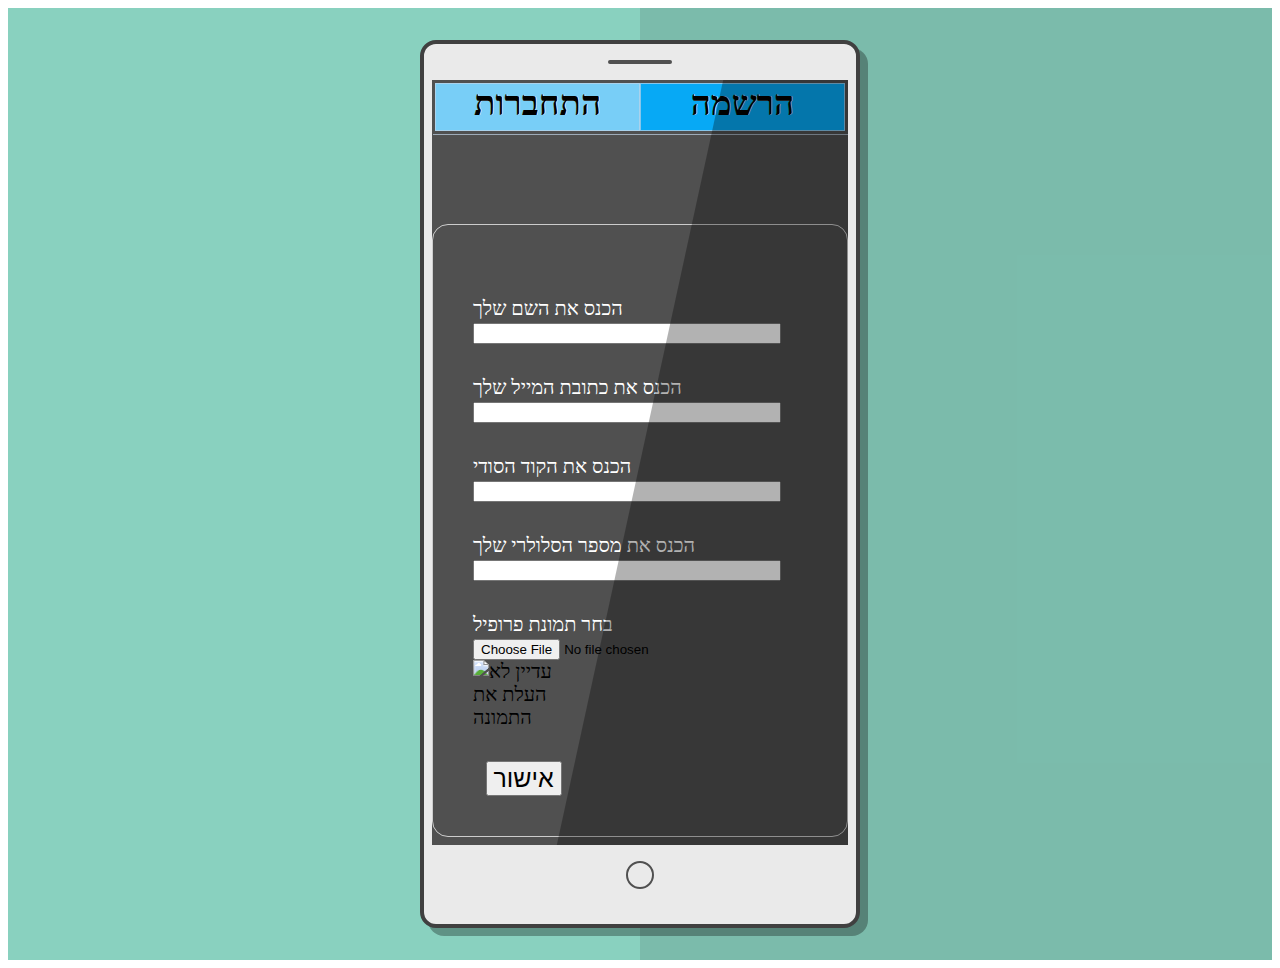
<file: client/add-user/add-user.html>
<!DOCTYPE html>
<html lang="en">

<head>
    <meta charset="UTF-8">
    <meta http-equiv="X-UA-Compatible" content="IE=edge">
    <meta name="viewport" content="width=device-width, initial-scale=1.0">
    <title>Register</title>
    <link rel="stylesheet" href="add-user.css">
</head>

<body>
    <div class="site">
        <div class="phone">
            <div class="phone_mic"></div>
            <div class="phone_screen" id="phone_screen">
                <div class="selector">
                    <div class="select non-active" id="login" onclick="location.href = '../login/login.html' ">Login</div>
                    <div class="select active" id="register">Register</div>
                </div>
                <!-- <form method="post" id="register-form" enctype="multipart/form-data" action="http://localhost:8080/api/users/image/shor" name="register_form"></form> -->
                <form method="post" id="register-form">
                    <div class="row">
                        <div>
                            <label id="r_name_label" for="username"></label>
                        </div>
                        <div>
                            <input type="text" name="username" id="username" dir="auto">
                        </div>
                    </div>

                    <div class="row">
                        <div>
                            <label id="email_label" for="email" dir="auto"></label>
                        </div>
                        <div id="email-box">
                            <input type="text" name="email" id="email" dir="auto">
                        </div>
                    </div>
                    <div class="row">
                        <div>
                            <label id="password_label" for="password" dir="auto"></label>
                        </div>
                        <div>
                            <input type="password" name="password" id="password" dir="auto">
                        </div>
                    </div>
                    <div class="row">
                        <div>
                            <label id="r_phone_label" for="phone" dir="auto"></label>
                        </div>
                        <div>
                            <input type="text" name="phone" id="phone" dir="auto">
                        </div>
                        <div>
                            <label id="r_profile_label" for="profile" dir="auto">בחר תמונת פרופיל</label>
                        </div>
                        <div>
                                <input type="file" name="profile" id="profile" accept="image/png, image/jpeg">
                        </div>
                        <img id="image" class="image"  alt="עדיין לא העלת את התמונה">
                    </div>
                    <button type="button" id="submit" onclick="onSubmit()">Submit</button>
                    <button type="button" style="display: none;" id="next" onclick="goToHomePage()">Next</button>
                    
                </form>
            </div>
            <div class="phone_button"></div>
        </div>
    </div>
    <script src="../helpers/short-foncsions.js"></script>
    <script src="../configuration.js"></script>
    <script src="../helpers/http-server.js"></script>
    <script src="../models/user-model.js"></script>
    <script src="../helpers/show-errors.js"></script>
    <script src="add-user.js"></script>
</body>

</html>
</file>
<file: client/add-user/add-user.css>
.container {
    display: flex;
    flex-direction: row;
    flex-wrap: nowrap;
    align-content: space-between;
    justify-content: center;
    align-items: center;
}


.site {
    position: relative;
    /* min-height: 100vh; */
    padding: 2rem;
    display: grid;
    place-items: center;
    background-color: #89d1bf;
    max-height: 100vh;
}

.site::after {
    position: absolute;
    content: "";
    display: block;
    top: 0;
    right: 0;
    bottom: 0;
    left: 50%;
    background-color: rgba(0, 0, 0, 0.1);
}

.phone {
    --black5: #404040;
    --black4: #505050;

    z-index: 1;
    width: 26rem;
    height: 55rem;
    padding: 0 0.5rem;
    border: 0.25rem solid var(--black5);
    border-radius: 1rem;
    display: flex;
    flex-direction: column;
    background-color: #eaeaea;
    box-shadow: 0.5rem 0.5rem rgba(0, 0, 0, 0.3);
    transition: all 0.3s;
    max-height: 100vh;
}

.phone.-loooooong {
    height: 100%;
}

.phone_mic {
    height: 0.25rem;
    width: 4rem;
    margin: 1rem auto;
    border-radius: 999rem;
    background-color: var(--black4);
}

.phone_screen {
    position: relative;
    flex: 1 0 auto;
    background-color: var(--black4);
    max-height: 85vh !important;
    overflow: scroll;
}

.phone_screen::before {
    content: "";
    display: block;
    position: absolute;
    top: 0;
    right: 0;
    bottom: 0;
    left: 0;
    background-color: rgba(0, 0, 0, 0.3);
    clip-path: polygon(70% 0, 100% 0%, 100% 100%, 30% 100%);
}

.selector {
    display: flex;
    justify-content: end;
    box-shadow: 1px 1px #c0d3e6b0;
    height: 3rem;
    margin-bottom: 0.2rem;
    padding: 0.2rem;
}

.select {
    border: 1px solid #c0d3e6b0;
    background-color: rgb(120, 206, 247);
    width: 50%;
    width: 50%;
    font-size: 2.2rem;
    text-align: center;
    font-weight: 700;
    text-shadow: 0.5px 0.1px white;

}

.active {
    background-color: rgb(7, 169, 245);
}

.non-active {
    cursor: pointer;
    z-index: 2;
}

.image {
    max-width: 6rem; 
}

.error {
    font-size: 1.2rem;
    font-weight: 500;
    margin-bottom: -3vh;
    color: #dc3545;
}

.phone_button {
    width: 1.5rem;
    height: 1.5rem;
    border: 2px solid var(--black4);
    border-radius: 50%;
    margin: 1rem auto;
}


.phone_button {
    width: 1.5rem;
    height: 1.5rem;
    border: 2px solid var(--black4);
    border-radius: 50%;
    margin: 1rem auto;
}


form {
    font-size: 20px;
    margin-top: 10vh;
    padding: 2em;
    border: 1px solid #CCC;
    border-radius: 1rem;
    
    }
    
    label {
    display: inline-block;
    margin-top: 2rem;
    color: white;
    }
    
    input {
    width: 300px
    }
    
    
    button {
    margin-top: 2rem;
    font-size: 25px;
    margin-left: .5em;
    }
</file>
